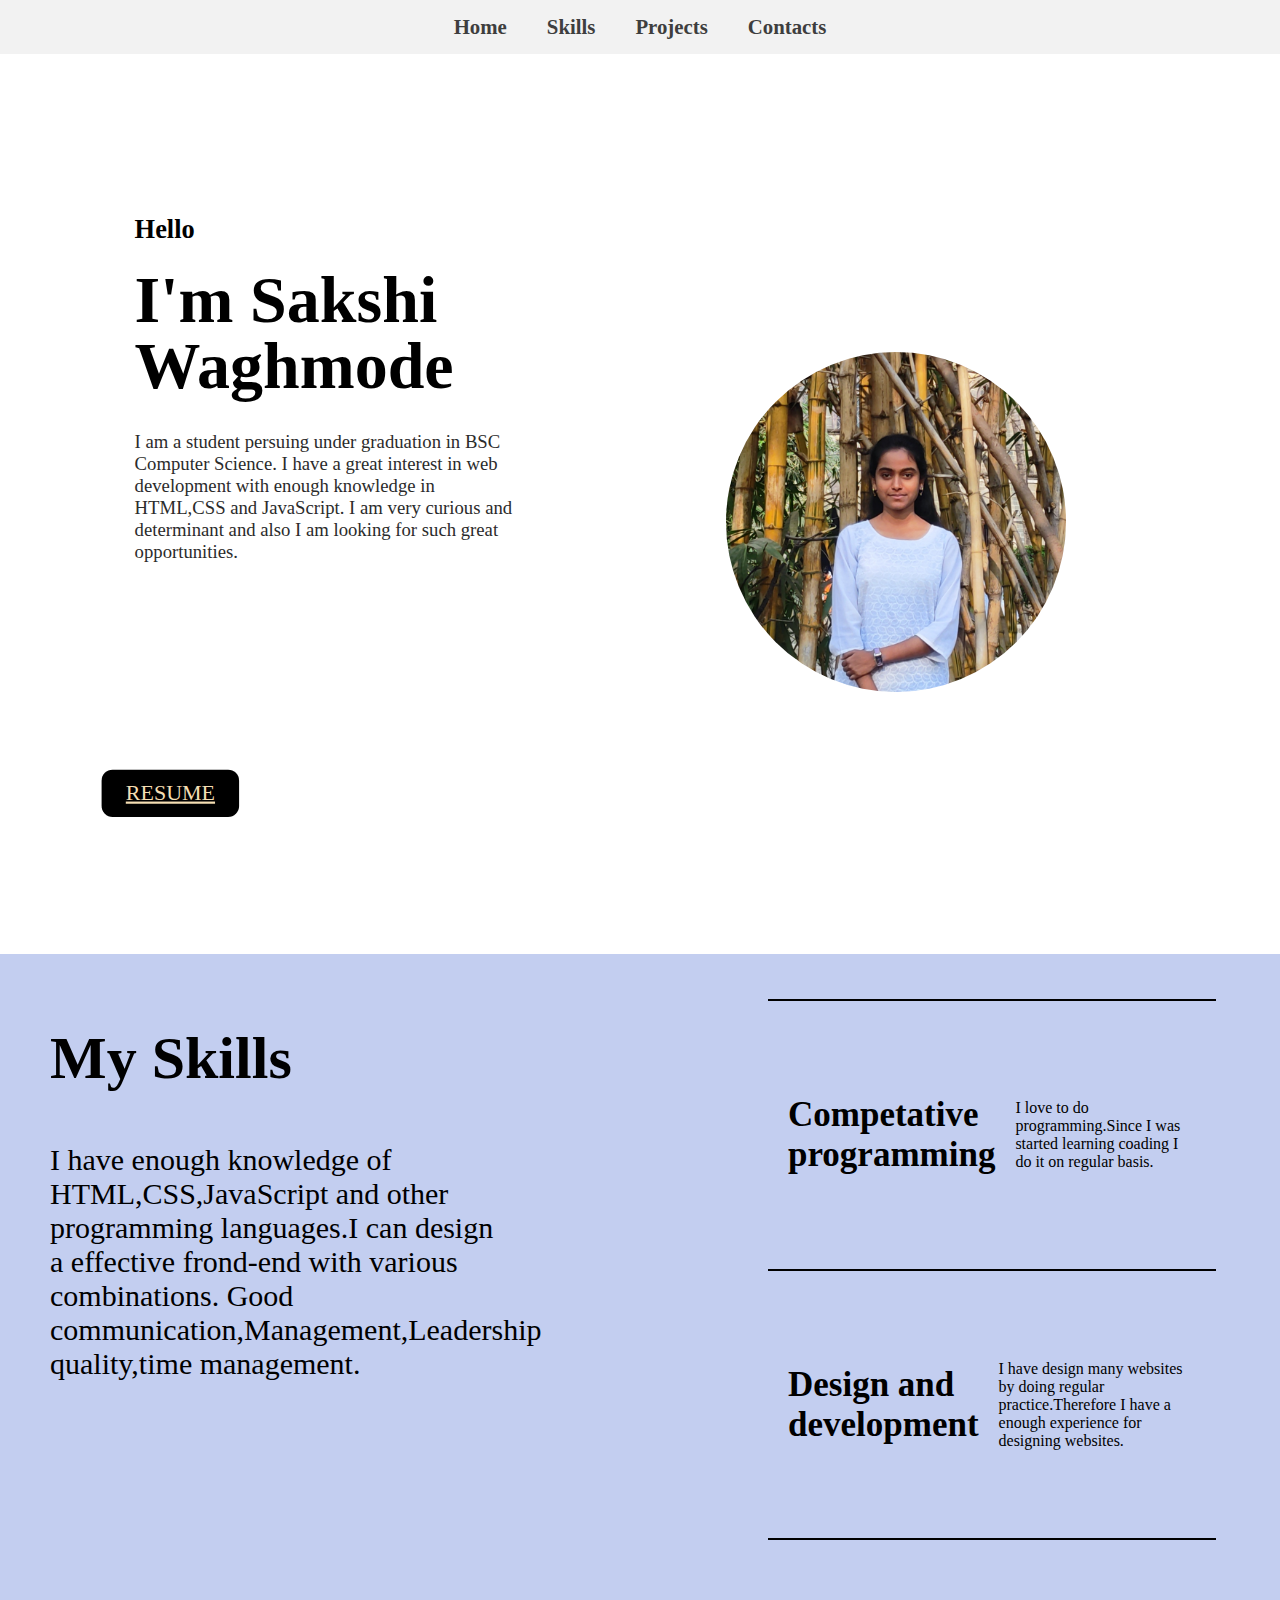
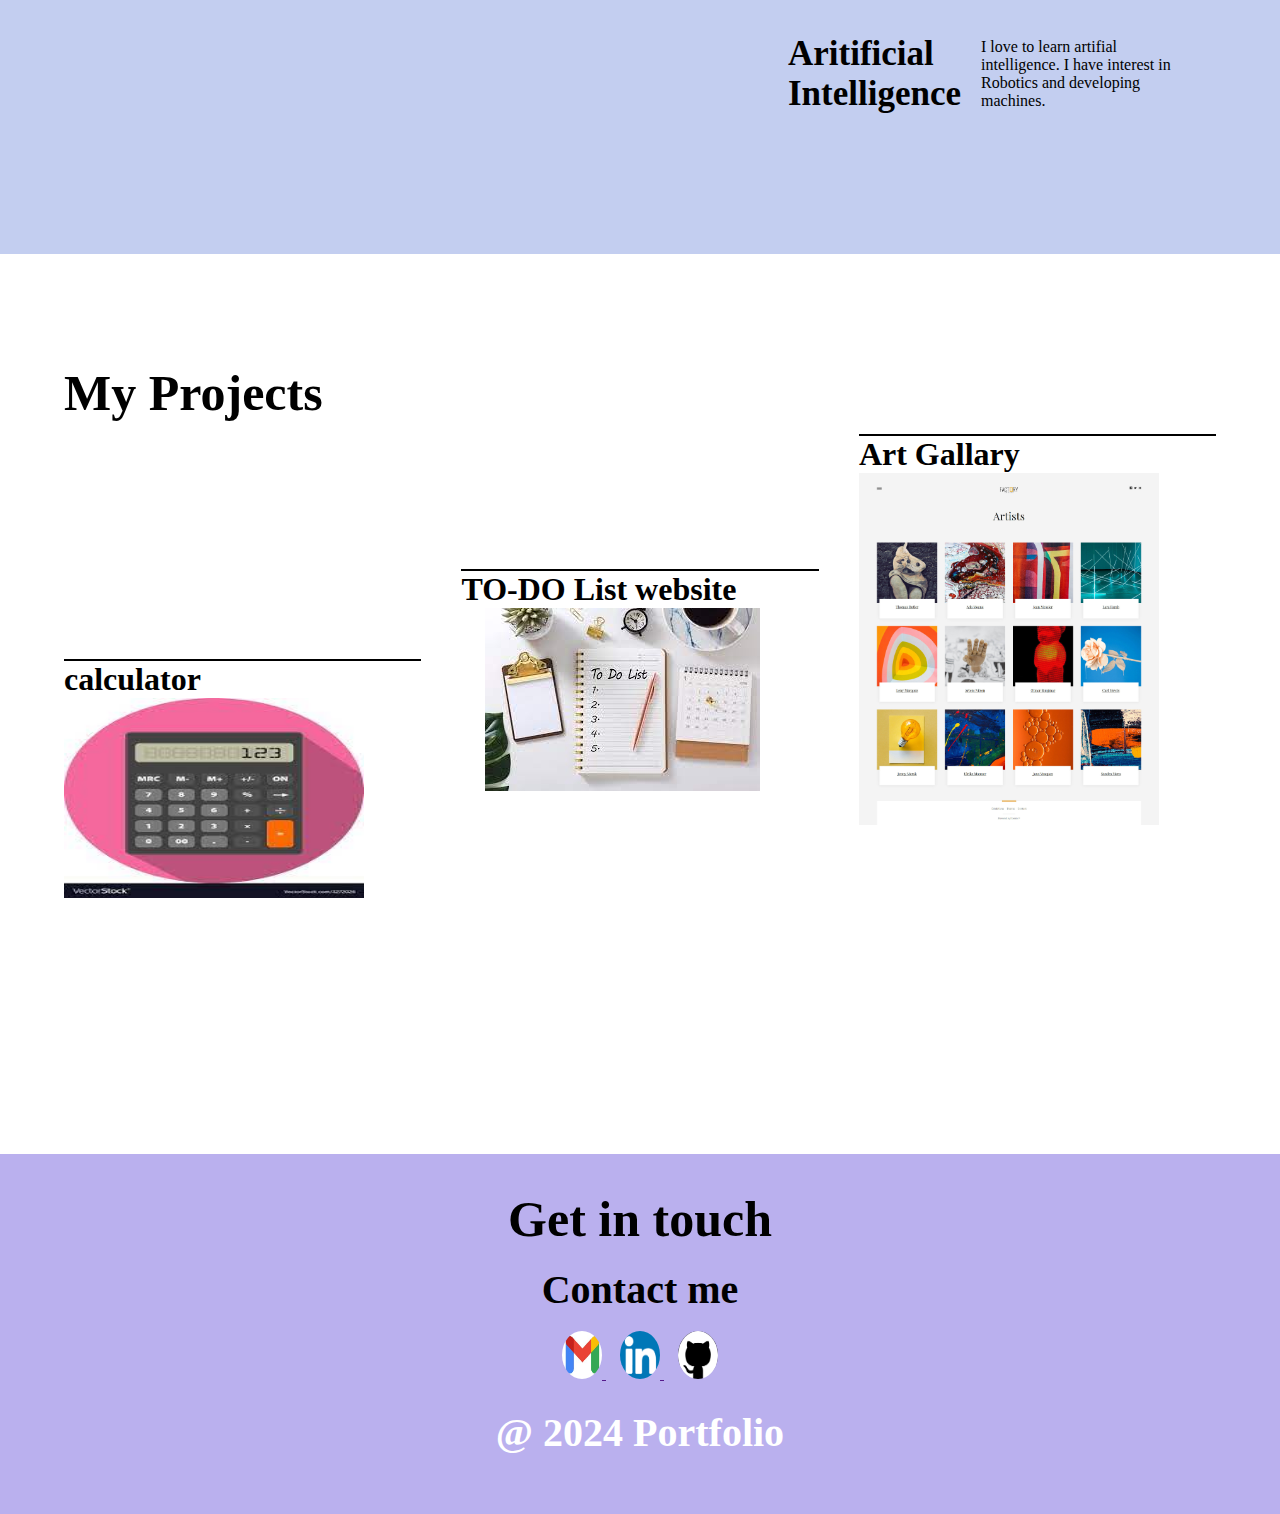
<file: index.html>
<!DOCTYPE html>
<html lang="en">

<head>
    <meta charset="UTF-8">
    <meta http-equiv="X-UA-Comptible" content="IE=edge" />
    <meta name="viewport" content="width=device-width, initial-scale=1.0">
    <title>Portfolio</title>
    <link rel="stylesheet" href="portfolio/index.css">
    <link href="https://cdn.jsdelivr.net/npm/bootstrap@5.3.2/dist/css/bootstrap.min.css" rel="stylesheet"
        integrity="sha384-T3c6CoIi6uLrA9TneNEoa7RxnatzjcDSCmG1MXxSR1GAsXEV/Dwwykc2MPK8M2HN" crossorigin="anonymous">
</head>


<body>
    <header class="header-section">
        <div id="nav-continer">
            <nav>
                <ul>
                    <li><a href="#">Home</a></li>
                    <li><a href="#page1">Skills</a></li>
                    <li><a href="#page2">Projects</a></li>
                    <li><a href="#page3">Contacts</a></li>
                </ul>
            </nav>
        </div>
    </header>

    <div id="main">
        <div id="page">
            <img src="portfolio/sakshi.jpg" style="padding: 150px; border-radius: 50%;" alt="myimg">

            <div id="text">
                <h2>Hello</h2>
                <h1>I'm Sakshi Waghmode</h1>
                <h4>
                    I am a student persuing under graduation in BSC Computer Science. I have a great interest in web
                    development with enough knowledge in HTML,CSS and JavaScript. I am very curious and determinant and
                    also I am looking for such great opportunities.
                </h4>
                <div id="buttons">
                    <button id="b2">
                        <!-- <a href="your_resume_link">RESUME</a> -->
                        <a href="#">RESUME</a>
                    </button>
                </div>
            </div>
        </div>




        <div id="page1">
            <div class="right">
                <div class="text1">
                    <h1>My Skills</h1>
                    <h4>
                        I have enough knowledge of HTML,CSS,JavaScript and other programming languages.I can design a
                        effective frond-end with various combinations.
                        Good communication,Management,Leadership quality,time management.
                    </h4>
                </div>
            </div>
            <div class="left">
                <div class="box">
                    <h1>Competative programming</h1>
                    <p>
                        I love to do programming.Since I was started learning coading I do it on regular basis.
                    </p>
                </div>
                <div class="box">
                    <h1>Design and development</h1>
                    <p>
                        I have design many websites by doing regular practice.Therefore I have a enough experience for
                        designing websites.
                    </p>
                </div>
                <div class="box">
                    <h1>Aritificial Intelligence</h1>
                    <p>I love to learn artifial intelligence. I have interest in Robotics and developing machines. </p>
                </div>
            </div>
        </div>

        <div id="page2">
            <div class="text4">
                <h1>My Projects</h1>
            </div>
            <div class="project">
                <div class="projects p1">
                    <div class="text3">
                        <h1>calculator</h1>
                    </div>
                    <div class="image">
                        <a href="ur_destination_link">
                            <img src="portfolio/cal.jpg" alt="Descripton of the project">
                        </a>
                    </div>
                </div>
                <div class="projects p2">
                    <div class="text3">
                        <h1>TO-DO List website</h1>
                    </div>
                    <div class="image">
                        <a href="ur_destination_link">
                            <img src="portfolio/todo.jpg" alt="Descripton of the project">
                        </a>
                    </div>
                </div>
                <div class="projects p3">
                    <div class="text3">
                        <h1>Art Gallary</h1>
                    </div>
                    <div class="image a-img">
                        <a href="ur_destination_link">
                            <img src="portfolio/a.jpg" alt="Descripton of the project">
                        </a>
                    </div>
                </div>
            </div>
        </div>
        <section class="end">
            <div id="page3" class="contact-me">
                <br><br>
                <h2>Get in touch</h2>
                <br>
                <p>Contact me</p>
                <br>
                <a href="" class="btn">
                    <img src="portfolio/email.jpg" alt="email" width="40px" height="400x">
                </a>
                <a href="" class="btn">
                    <img src="portfolio/linkdin.png" alt="linkdln" width="40px" height="400x">
                </a>
                <a href="" class="btn">
                    <img src="portfolio/github.png" alt="github" width="40px" height="400x">
                </a>
                <div class="bottom-container">
                    <div style="width: 50%; margin-left: auto; margin-right: auto;">
                        <br>
                        <p class="copyright">@ 2024 Portfolio</p>
                    </div>
                </div>
            </div>
        </section>
    </div>
</body>

</html>
</file>
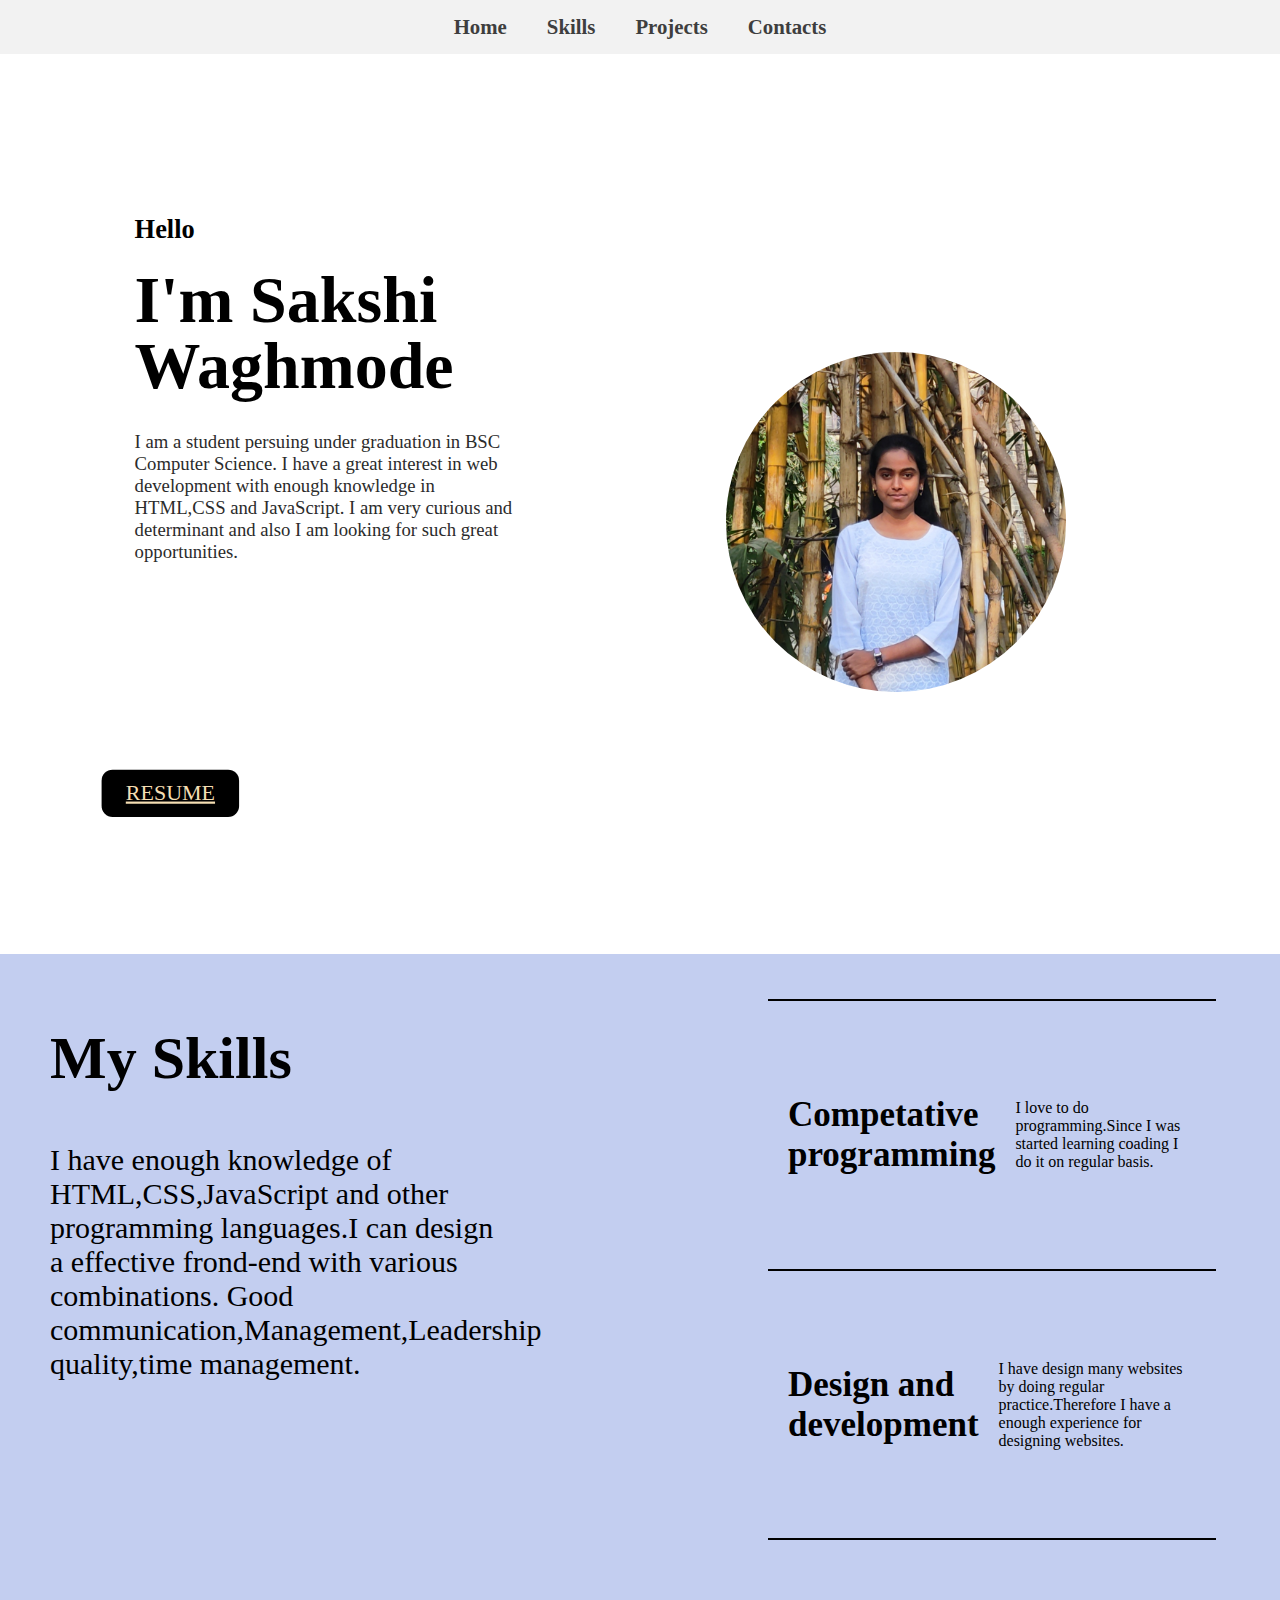
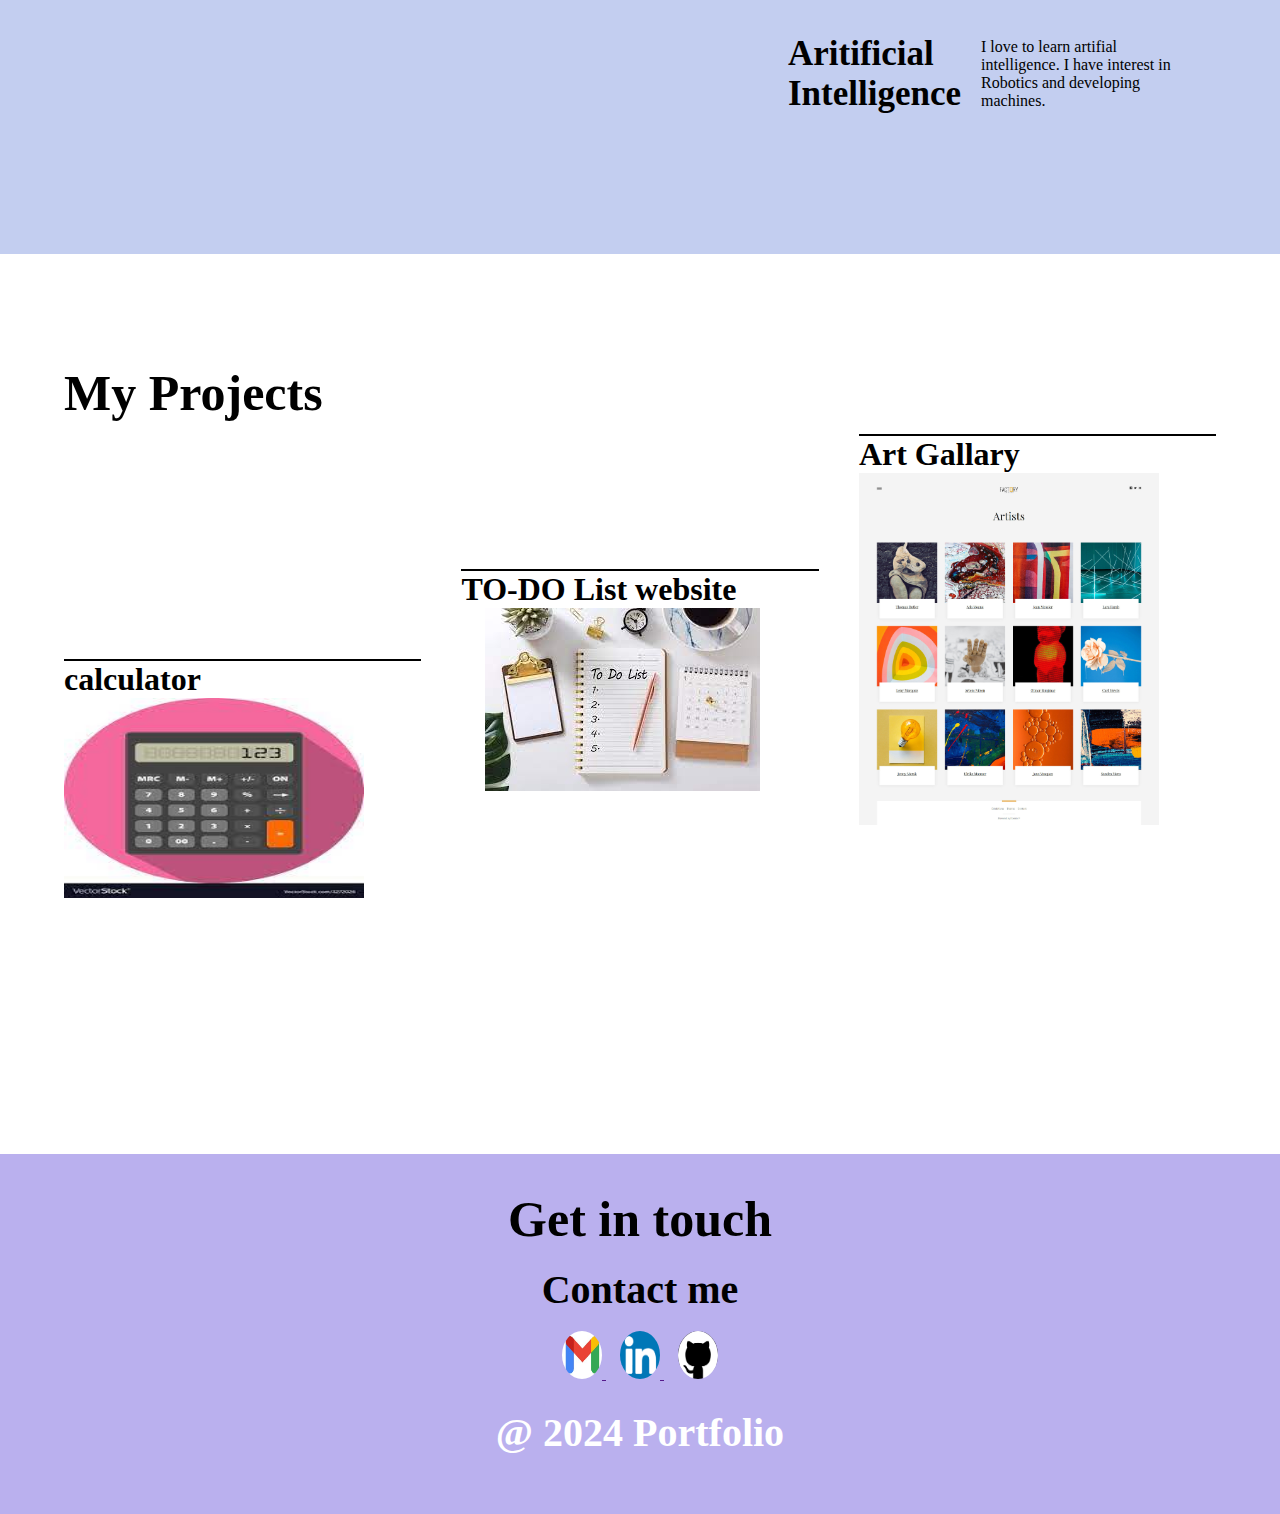
<file: portfolio/index.html>
<!DOCTYPE html>
<html lang="en">

<head>
    <meta charset="UTF-8">
    <meta http-equiv="X-UA-Comptible" content="IE=edge" />
    <meta name="viewport" content="width=device-width, initial-scale=1.0">
    <title>Portfolio</title>
    <link rel="stylesheet" href="index.css">
    <link href="https://cdn.jsdelivr.net/npm/bootstrap@5.3.2/dist/css/bootstrap.min.css" rel="stylesheet"
        integrity="sha384-T3c6CoIi6uLrA9TneNEoa7RxnatzjcDSCmG1MXxSR1GAsXEV/Dwwykc2MPK8M2HN" crossorigin="anonymous">
</head>


<body>
    <header class="header-section">
        <div id="nav-continer">
            <nav>
                <ul>
                    <li><a href="#">Home</a></li>
                    <li><a href="#page1">Skills</a></li>
                    <li><a href="#page2">Projects</a></li>
                    <li><a href="#page3">Contacts</a></li>
                </ul>
            </nav>
        </div>
    </header>

    <div id="main">
        <div id="page">
            <img src="sakshi.jpg" style="padding: 150px; border-radius: 50%;" alt="myimg">

            <div id="text">
                <h2>Hello</h2>
                <h1>I'm Sakshi Waghmode</h1>
                <h4>
                    I am a student persuing under graduation in BSC Computer Science. I have a great interest in web
                    development with enough knowledge in HTML,CSS and JavaScript. I am very curious and determinant and
                    also I am looking for such great opportunities.
                </h4>
                <div id="buttons">
                    <button id="b2">
                        <!-- <a href="your_resume_link">RESUME</a> -->
                        <a href="#">RESUME</a>
                    </button>
                </div>
            </div>
        </div>




        <div id="page1">
            <div class="right">
                <div class="text1">
                    <h1>My Skills</h1>
                    <h4>
                        I have enough knowledge of HTML,CSS,JavaScript and other programming languages.I can design a
                        effective frond-end with various combinations.
                        Good communication,Management,Leadership quality,time management.
                    </h4>
                </div>
            </div>
            <div class="left">
                <div class="box">
                    <h1>Competative programming</h1>
                    <p>
                        I love to do programming.Since I was started learning coading I do it on regular basis.
                    </p>
                </div>
                <div class="box">
                    <h1>Design and development</h1>
                    <p>
                        I have design many websites by doing regular practice.Therefore I have a enough experience for
                        designing websites.
                    </p>
                </div>
                <div class="box">
                    <h1>Aritificial Intelligence</h1>
                    <p>I love to learn artifial intelligence. I have interest in Robotics and developing machines. </p>
                </div>
            </div>
        </div>

        <div id="page2">
            <div class="text4">
                <h1>My Projects</h1>
            </div>
            <div class="project">
                <div class="projects p1">
                    <div class="text3">
                        <h1>calculator</h1>
                    </div>
                    <div class="image">
                        <a href="ur_destination_link">
                            <img src="cal.jpg" alt="Descripton of the project">
                        </a>
                    </div>
                </div>
                <div class="projects p2">
                    <div class="text3">
                        <h1>TO-DO List website</h1>
                    </div>
                    <div class="image">
                        <a href="ur_destination_link">
                            <img src="todo.jpg" alt="Descripton of the project">
                        </a>
                    </div>
                </div>
                <div class="projects p3">
                    <div class="text3">
                        <h1>Art Gallary</h1>
                    </div>
                    <div class="image a-img">
                        <a href="ur_destination_link">
                            <img src="a.jpg" alt="Descripton of the project">
                        </a>
                    </div>
                </div>
            </div>
        </div>
        <section class="end">
            <div id="page3" class="contact-me">
                <br><br>
                <h2>Get in touch</h2>
                <br>
                <p>Contact me</p>
                <br>
                <a href="" class="btn">
                    <img src="email.jpg" alt="email" width="40px" height="400x">
                </a>
                <a href="" class="btn">
                    <img src="linkdin.png" alt="linkdln" width="40px" height="400x">
                </a>
                <a href="" class="btn">
                    <img src="github.png" alt="github" width="40px" height="400x">
                </a>
                <div class="bottom-container">
                    <div style="width: 50%; margin-left: auto; margin-right: auto;">
                        <br>
                        <p class="copyright">@ 2024 Portfolio</p>
                    </div>
                </div>
            </div>
        </section>
    </div>
</body>

</html>
</file>
<file: portfolio/index.css>
* {
    margin: 0%;
    padding: 0%;
    box-sizing: border-box;
    font-family: montserrat;
}

html,
body {
    height: 100%;
    width: 100%;
}

body::-webkit-scrollbar {
    display: none;
}

nav ul {
    display: flex;
    align-items: center;
    justify-content: center;
    list-style-type: none;
}

nav {
    background-color: #f2f2f2;
    padding: 15px;
}

nav ul {
    margin: 0;
    padding: 0;
}

nav a {
    text-decoration: none;
    color: #3e3e3e !important;
    font-size: 1.3rem;
    font-weight: 600;
    margin: 7px 20px;
    text-decoration: uppercase;
}

nav a:hover {
    font-size: 1.33rem;
    transition: .5s;
    border-bottom: 2px solid;
}

#main {
    position: relative;
    overflow: hidden;
}

#page {
    position: relative;
    height: 100vh;
    width: 100vw;
    background-color: #fff;
}

#page>img {
    position: absolute;
    right: 5%;
    top: 52%;
    transform: translateY(-50%);
    width: 50%;
}

#page>#nav {
    display: flex;
    align-items: center;
    justify-content: space-between;
    padding: 0px 30px;
    position: absolute;
    z-index: 9;
    height: 10%;
    width: 100%;
}

#center-nav {
    display: flex;
    gap: 20px;
    text-align: center;
}

#center-nav>a {
    text-decoration: none;
    color: #000;
    font-weight: 500;
}

#nav>input {
    padding: 10px 5px;
    border-radius: 10px;
    border: 1px solid #dadada;
    text-decoration: uppercase;
}

#text {
    padding: 30px 50px;
    position: relative;
    top: 18%;
    left: 8%;
    height: 75%;
    width: 35%;
    scale: 1.1;
}

#text>h1 {
    font-size: 60px;
    line-height: 1;
    margin-top: 20px;
}

#text>h4 {
    margin-top: 30px;
    color: #2b2b2b;
    font-size: 17px;
    font-weight: 500;
}

#buttons {
    position: absolute;
    left: 0%;
    bottom: 18%;
    height: 20px;
    width: 100%;
}

#buttons>button {
    padding: 10px 22px;
    border-radius: 10px;
    border: none;
    font-weight: 500;
}

#buttons>button>a {
    font-size: 20px;
    color: wheat;
}

#buttons>#b2 {
    margin-left: 20px;
    background-color: black;
}

#page1 {
    position: relative;
    height: 100vh;
    width: 100vw;
    background-color: #c3cef0;
}

#page1>.left {
    position: absolute;
    right: 5%;
    height: 90%;
    top: 50%;
    transform: translateY(-50%);
    width: 35%;

}

.left>.box {
    display: flex;
    align-items: center;
    justify-content: space-between;
    padding: 0px 20px;
    height: 33.3%;
    width: 100%;
    border-top: 2px solid #000;
}

.left>.box>h4 {
    font-size: 30px;
}

.left>.box>h1 {
    font-size: 35px;
}

.left>.box>p {
    margin-left: 20px;
}

.text1 {
    margin: 50px;
    height: 30%;
    width: 50%;
    position: absolute;
    z-index: 9;
}

.text1>h1 {
    font-size: 60px;
    margin-top: 20px;
}

.text1>h4 {
    font-size: 30px;
    color: black;
    font-weight: 500;
    width: 70%;
    margin-top: 50px;
}

#page2 {
    position: relative;
    height: 100vh;
    width: 100vw;
    background-color: #fff;
}

.project {
    display: flex;
    align-items: center;
    justify-content: space-between;
    height: 50%;
    width: 90%;
    position: absolute;
    left: 50%;
    transform: translateX(-50%);
    bottom: 5%;
}

.projects {
    border-top: 2px solid #000;
    height: 100%;
    width: 31%;
}

#text3 {
    display: flex;
    align-items: center;
    justify-content: space-between;
    padding: 0px 20px;
    height: 30%;
    width: 100%;
}

.image {
    height: 70%;
    width: 100%;
}

.image>img {
    height: 100%;
    width: 100%;
    object-fit: cover;
}

.a-img a img{
    width: 300px;

}

.p1 img {
    height: 200px;
    width: 300px;
}

.p2 {
    position: relative;
    top: -20%;
}

.p2 img {
    padding-left: 1.5rem;
}

.p3 {
    position: relative;
    top: -50%;
}

.text4 {
    position: absolute;
    top: 10%;
    left: 5%;
    height: 20%;
    width: 30%;
}

.text4>h1 {
    margin-top: 20px;
    font-size: 50px;
}

.text4>h1 {
    margin-top: 20px;
    font-size: 50px;
}

.end {
    background-color: #bab0ee;
    text-align: center;
    padding-bottom: 50px;
}

.btn img {
    height: 3rem;
}

.contact-me p {
    font-size: 40px;
}

.contact-me h2 {
    font-size: 50px;
}

.contact-me p {
    font-size: 40px;
}

.contact-me {
    width: 100%;
    height: 100%;
    font-weight: bold;
    position: relative;
}

.collab {
    font-size: 3.1rem;
    font-family: 'Montserrat', sans-serif;
    display: block;
    font-weight: bolder;
    margin: 100px auto;
    padding: 30px 0;
}

.copyright {
    color: white;
    font-size: 1.2rem;
    margin: 0;
    padding: 8px 0 8px 0;
}

.btn {
    padding: 7px;
}

.btn>img {
    border-radius: 50%;
    position: relative;
    bottom: 40%;
}

.profile-text {
    font-size: 1.3rem;
}

.profile-div {
    padding: 0 18%;
    text-align: center;
    align-items: center;
}

.header_section {
    background-color: #2222221f;
}
</file>
